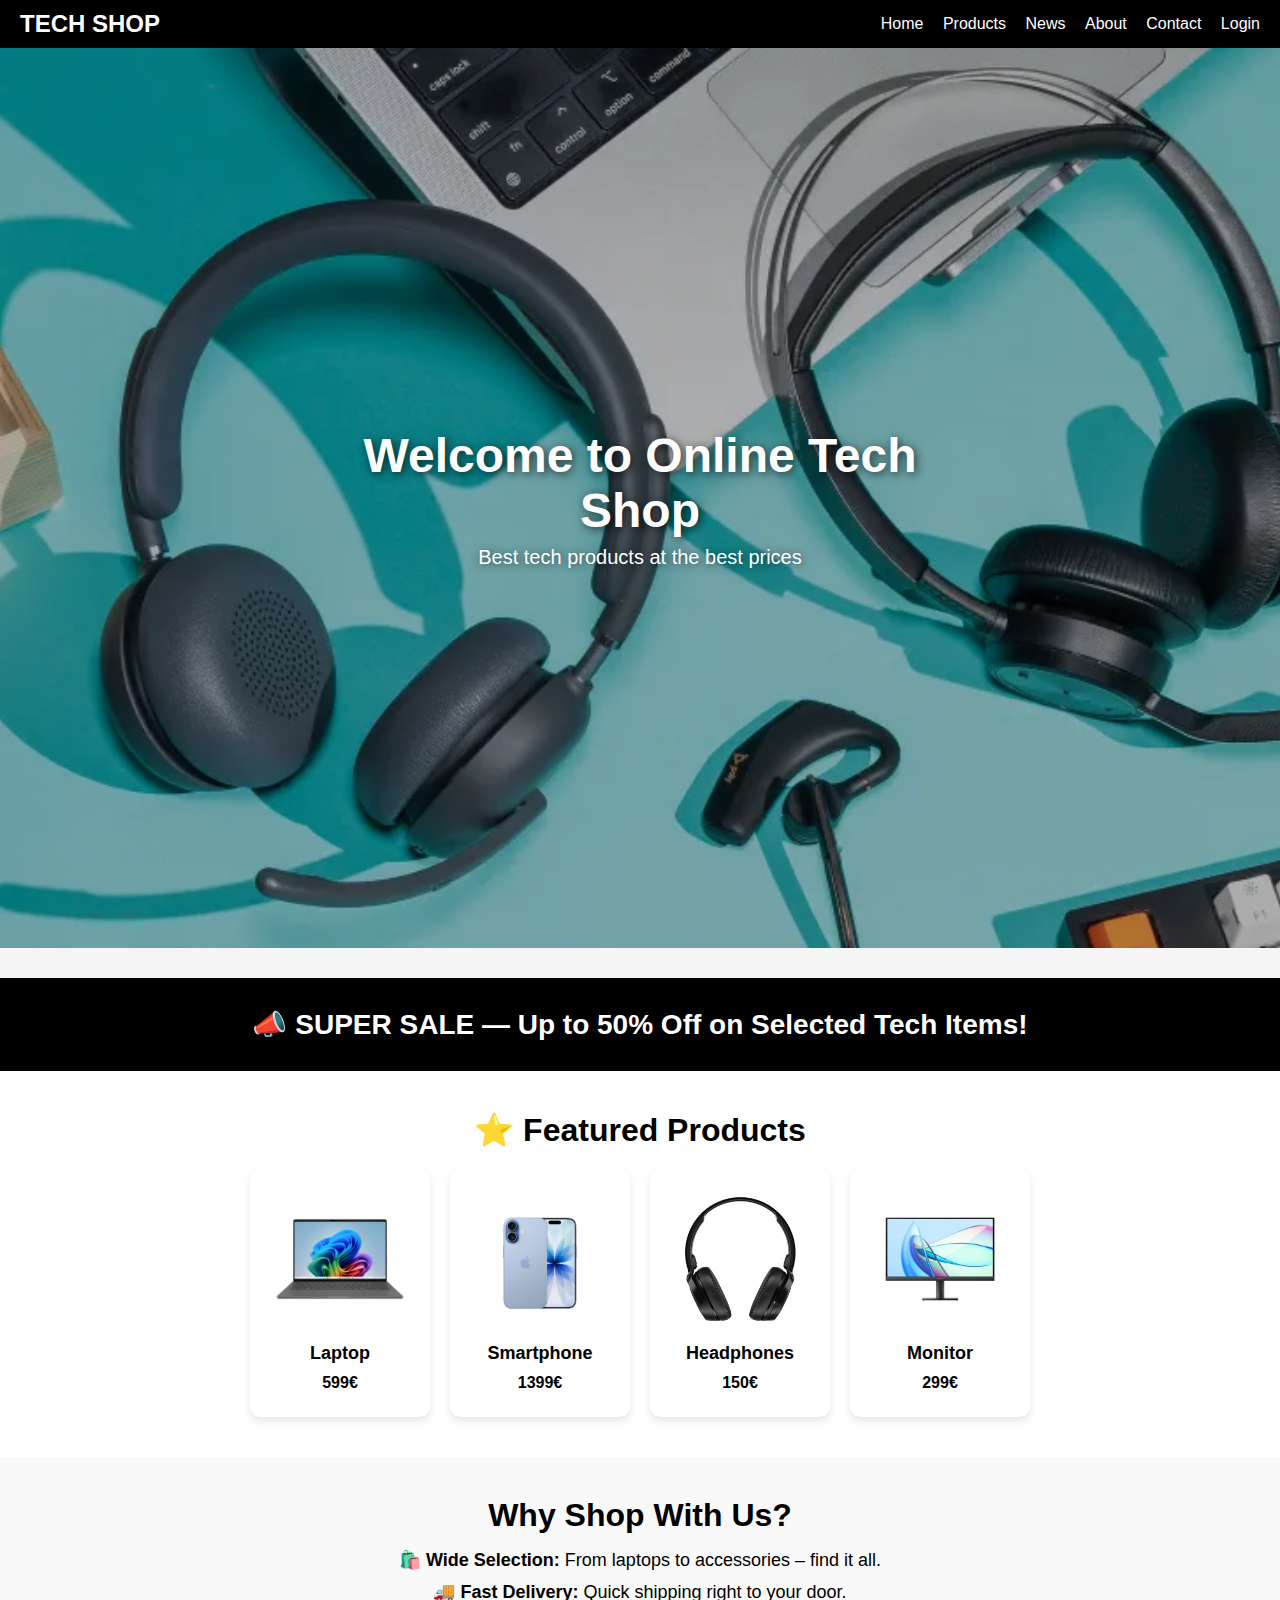
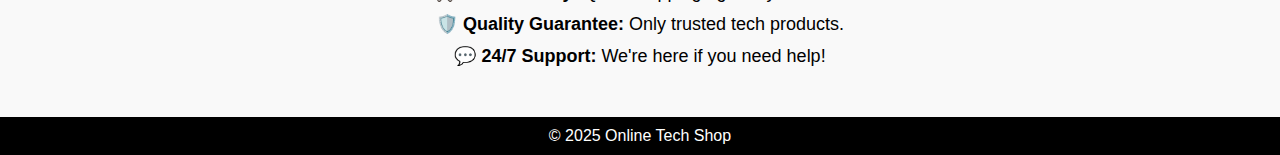
<file: front-end/index.html>
<!DOCTYPE html>
<html lang="en">
<head>
<meta charset="UTF-8" />
<meta name="viewport" content="width=device-width, initial-scale=1" />
<title>Home - Online Tech Shop</title>
<link rel="stylesheet" href="css/style.css" />
<style>
/* Additional Home Page Styles */
.featured-section {
    padding: 40px 20px;
    background: #fff;
}

.featured-section h2 {
    font-size: 32px;
    margin-bottom: 15px;
    color: #000;
}

.featured-products {
    display: flex;
    flex-wrap: wrap;
    justify-content: center;
    gap: 20px;
    margin-top: 20px;
}

.featured-card {
    background: white;
    border-radius: 10px;
    padding: 20px;
    width: 180px;
    box-shadow: 0 4px 8px rgba(0,0,0,0.1);
    text-align: center;
}

.featured-card img {
    width: 100%;
    border-radius: 8px;
}

.featured-card h3 {
    font-size: 18px;
    margin: 10px 0;
    color: #000;
}

.featured-card p {
    margin: 5px 0;
    font-weight: bold;
    color: black;
}

.promo-banner {
    background: #000;
    color: white;
    padding: 30px 20px;
    text-align: center;
    font-size: 28px;
    font-weight: bold;
    margin-top: 30px;
}

.info-section {
    padding: 40px 20px;
    background: #f9f9f9;
    color: black;
}

.info-section h2 {
    font-size: 32px;
    margin-bottom: 15px;
}

.info-section p {
    font-size: 18px;
    margin-bottom: 10px;
}
</style>
</head>
<body>

<nav class="navbar">
    <div class="logo">TECH SHOP</div>
    <div class="nav-links">
        <a href="index.html">Home</a>
        <a href="products.html">Products</a>
        <a href="news.html">News</a>
        <a href="about.html">About</a>
        <a href="contact.html">Contact</a>
        <a href="login.html">Login</a>
    </div>
</nav>

<section class="hero">
    <img src="images/hero.jpg" alt="Tech Shop" class="hero-img" />
    <div class="hero-text">
        <h1>Welcome to Online Tech Shop</h1>
        <p>Best tech products at the best prices</p>
    </div>
</section>

<div class="page-content">

    <!-- Promo Banner -->
    <div class="promo-banner">
        📣 SUPER SALE — Up to 50% Off on Selected Tech Items!
    </div>

    <!-- Featured Products -->
    <section class="featured-section">
        <h2>⭐ Featured Products</h2>
        <div class="featured-products">
            <div class="featured-card">
                <img src="images/laptop1.jpg" alt="Laptop">
                <h3>Laptop</h3>
                <p>599€</p>
            </div>
            <div class="featured-card">
                <img src="images/Smartphone.jpg" alt="Smartphone">
                <h3>Smartphone</h3>
                <p>1399€</p>
            </div>
            <div class="featured-card">
                <img src="images/Headphones.jpg" alt="Headphones">
                <h3>Headphones</h3>
                <p>150€</p>
            </div>
            <div class="featured-card">
                <img src="images/Monitor.jpg" alt="Monitor">
                <h3>Monitor</h3>
                <p>299€</p>
            </div>
        </div>
    </section>

    <!-- Why Choose Us -->
    <section class="info-section">
        <h2>Why Shop With Us?</h2>
        <p>🛍️ <strong>Wide Selection:</strong> From laptops to accessories – find it all.</p>
        <p>🚚 <strong>Fast Delivery:</strong> Quick shipping right to your door.</p>
        <p>🛡️ <strong>Quality Guarantee:</strong> Only trusted tech products.</p>
        <p>💬 <strong>24/7 Support:</strong> We're here if you need help!</p>
    </section>

</div>

<footer>© 2025 Online Tech Shop</footer>

</body>
</html>
</file>
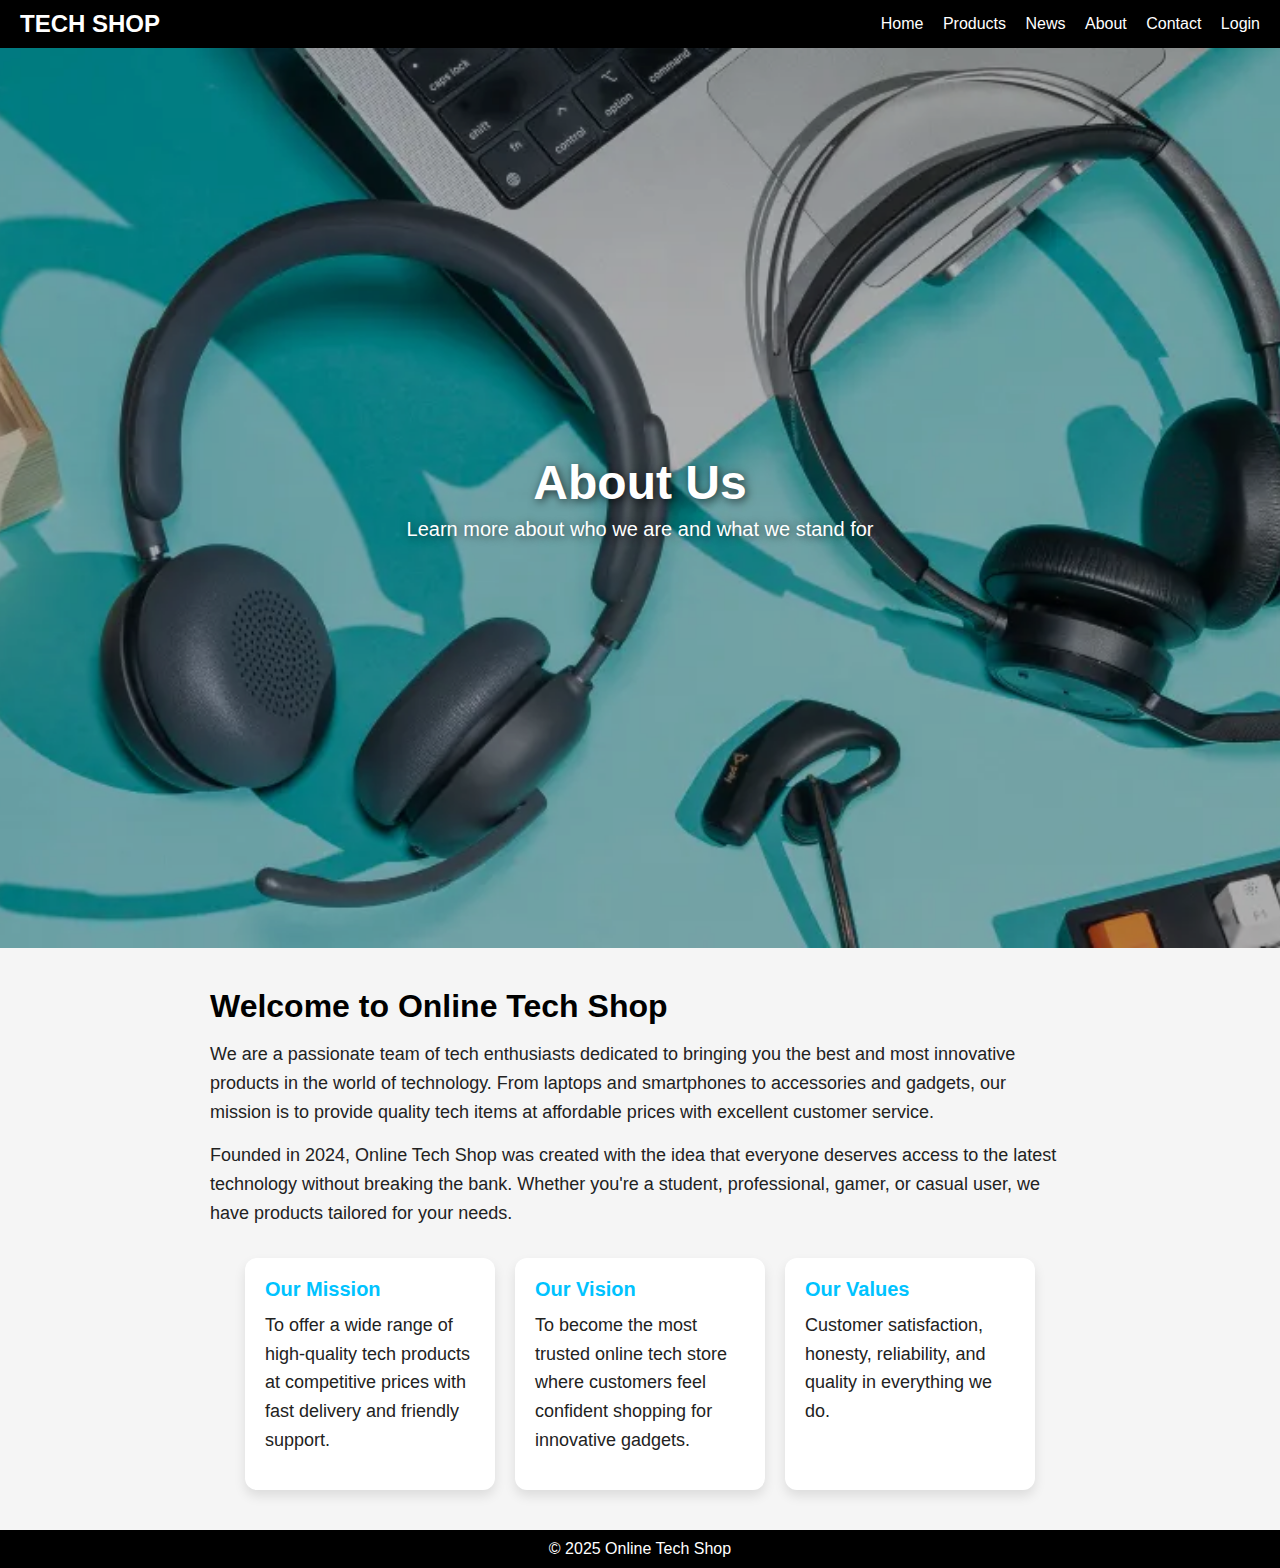
<file: front-end/about.html>
<!DOCTYPE html>
<html lang="en">
<head>
<meta charset="UTF-8">
<meta name="viewport" content="width=device-width, initial-scale=1.0">
<title>About Us - Online Tech Shop</title>
<link rel="stylesheet" href="css/style.css">
<style>
/* Extra About Us Page Styles */
.about-section {
    padding: 40px 20px;
    text-align: left;
    max-width: 900px;
    margin: 0 auto;
    color: #222;
}

.about-section h2 {
    font-size: 32px;
    margin-bottom: 15px;
    color: #000;
}

.about-section p {
    font-size: 18px;
    margin-bottom: 15px;
    line-height: 1.6;
}

.info-cards {
    display: flex;
    flex-wrap: wrap;
    justify-content: center;
    gap: 20px;
    margin-top: 30px;
}

.info-card {
    background: white;
    border-radius: 12px;
    padding: 20px;
    width: 250px;
    box-shadow: 0 6px 12px rgba(0,0,0,0.1);
    text-align: left;
}

.info-card h3 {
    font-size: 20px;
    margin-bottom: 10px;
    color: #00c3ff;
}
</style>
</head>
<body>

<nav class="navbar">
    <div class="logo">TECH SHOP</div>
    <div class="nav-links">
        <a href="index.html">Home</a>
        <a href="products.html">Products</a>
        <a href="news.html">News</a>
        <a href="about.html">About</a>
        <a href="contact.html">Contact</a>
        <a href="login.html">Login</a>
    </div>
</nav>

<section class="hero">
    <div class="hero-bg">
        <img src="images/hero.jpg" class="hero-img" alt="About Us Hero">
    </div>
    <div class="hero-text">
        <h1>About Us</h1>
        <p>Learn more about who we are and what we stand for</p>
    </div>
</section>

<div class="page-content">

    <div class="about-section">
        <h2>Welcome to Online Tech Shop</h2>
        <p>We are a passionate team of tech enthusiasts dedicated to bringing you the best and most innovative products in the world of technology. From laptops and smartphones to accessories and gadgets, our mission is to provide quality tech items at affordable prices with excellent customer service.</p>

        <p>Founded in 2024, Online Tech Shop was created with the idea that everyone deserves access to the latest technology without breaking the bank. Whether you're a student, professional, gamer, or casual user, we have products tailored for your needs.</p>

        <div class="info-cards">
            <div class="info-card">
                <h3>Our Mission</h3>
                <p>To offer a wide range of high‑quality tech products at competitive prices with fast delivery and friendly support.</p>
            </div>
            <div class="info-card">
                <h3>Our Vision</h3>
                <p>To become the most trusted online tech store where customers feel confident shopping for innovative gadgets.</p>
            </div>
            <div class="info-card">
                <h3>Our Values</h3>
                <p>Customer satisfaction, honesty, reliability, and quality in everything we do.</p>
            </div>
        </div>
    </div>

</div>

<footer>© 2025 Online Tech Shop</footer>

</body>
</html>
</file>
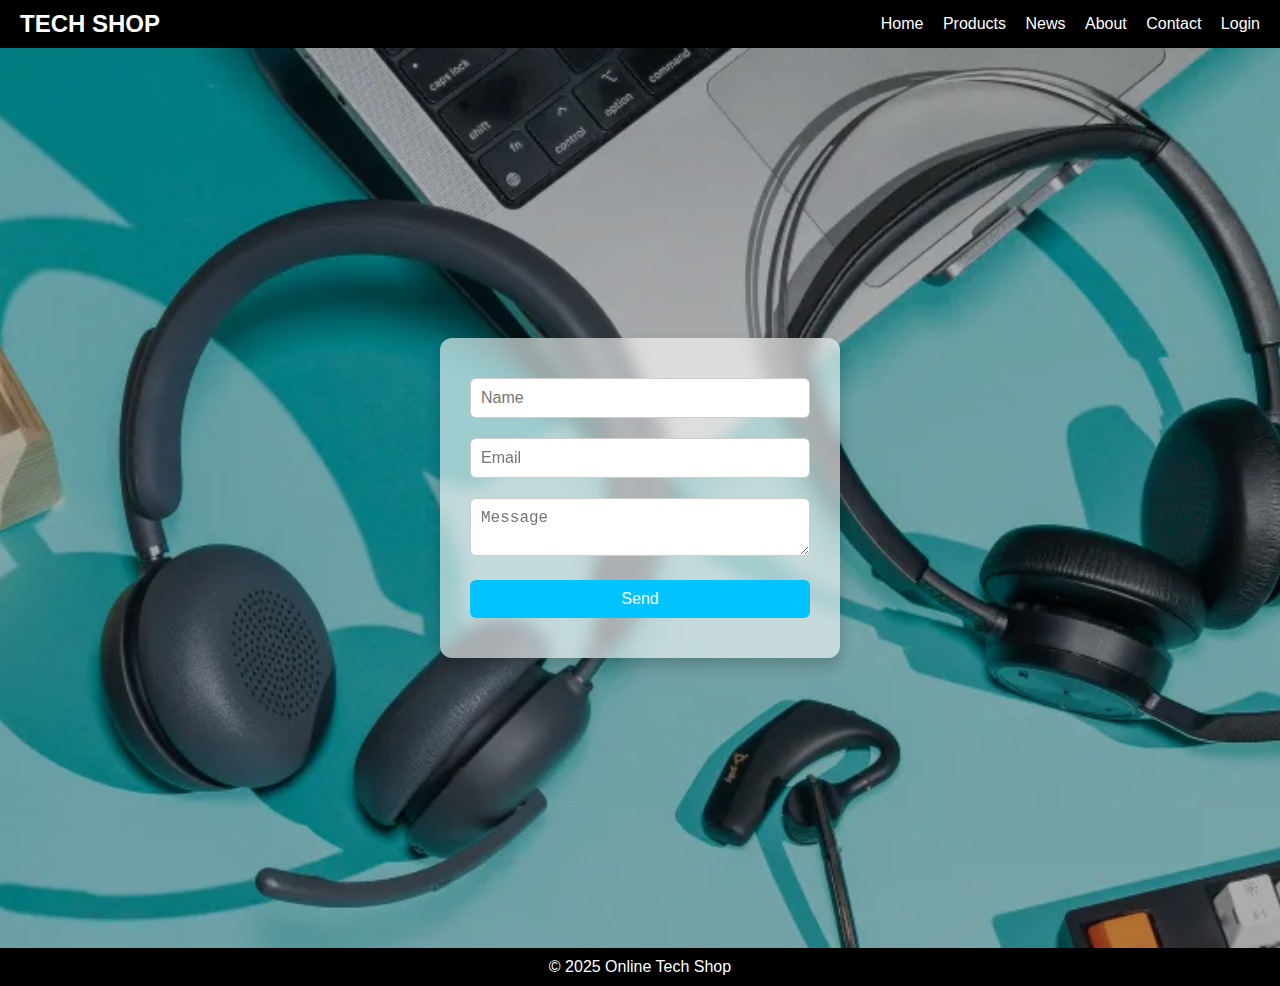
<file: front-end/contact.html>
<!DOCTYPE html>
<html lang="en">
<head>
<meta charset="UTF-8">
<meta name="viewport" content="width=device-width, initial-scale=1.0">
<title>Contact - Online Tech Shop</title>
<link rel="stylesheet" href="css/style.css">
</head>
<body>

<nav class="navbar">
    <div class="logo">TECH SHOP</div>
    <div class="nav-links">
        <a href="index.html">Home</a>
        <a href="products.html">Products</a>
        <a href="news.html">News</a>
        <a href="about.html">About</a>
        <a href="contact.html">Contact</a>
        <a href="login.html">Login</a>
    </div>
</nav>

<section class="hero">
    <img src="images/hero.jpg" alt="Tech Shop" class="hero-img">
    <div class="form-overlay">
        <form id="contactForm">
            <input type="text" id="name" placeholder="Name" required>
            <input type="email" id="email" placeholder="Email" required>
            <textarea id="message" placeholder="Message" required></textarea>
            <button type="submit">Send</button>
        </form>
    </div>
</section>

<footer>© 2025 Online Tech Shop</footer>
<script>
document.getElementById("contactForm").addEventListener("submit", function(e){
    e.preventDefault();
    const message = document.getElementById("message");
    if(message.value.length < 5){ alert("Message too short"); }
    else{ alert("Message sent"); message.value = ""; }
});
</script>
</body>
</html>
</file>
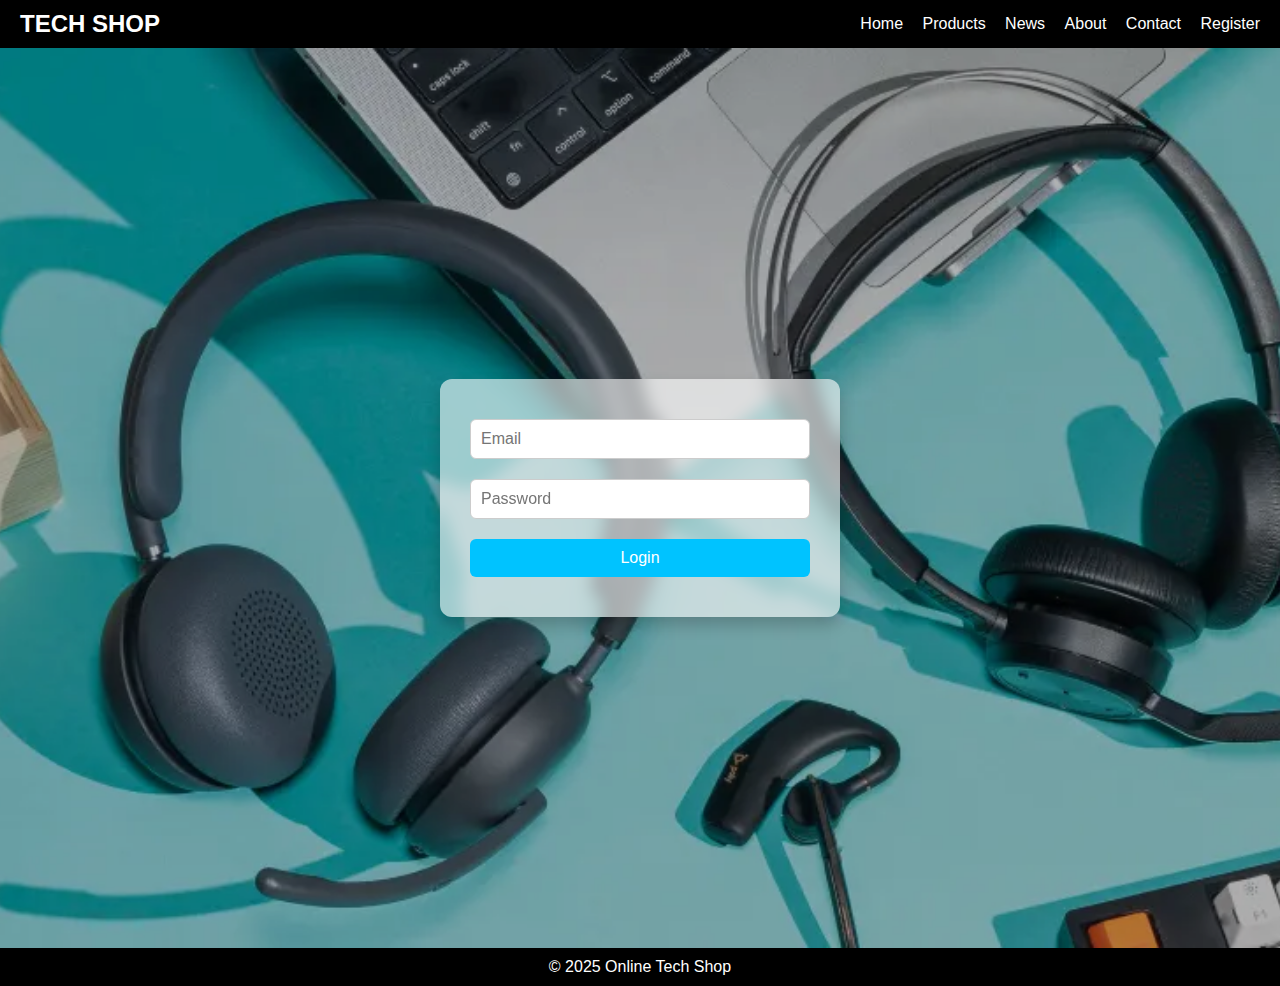
<file: front-end/login.html>
<!DOCTYPE html>
<html lang="en">
<head>
<meta charset="UTF-8">
<meta name="viewport" content="width=device-width, initial-scale=1.0">
<title>Login - Online Tech Shop</title>
<link rel="stylesheet" href="css/style.css">
</head>
<body>

<nav class="navbar">
    <div class="logo">TECH SHOP</div>
    <div class="nav-links">
        <a href="index.html">Home</a>
        <a href="products.html">Products</a>
        <a href="news.html">News</a>
        <a href="about.html">About</a>
        <a href="contact.html">Contact</a>
        <a href="register.html">Register</a>
    </div>
</nav>

<section class="hero">
    <img src="images/hero.jpg" alt="Tech Shop" class="hero-img">
    <div class="form-overlay">
        <form id="loginForm">
            <input type="email" id="email" placeholder="Email" required>
            <input type="password" id="password" placeholder="Password" required>
            <button type="submit">Login</button>
        </form>
    </div>
</section>

<footer>© 2025 Online Tech Shop</footer>
<script>
document.getElementById("loginForm").addEventListener("submit", function(e){
    e.preventDefault();
    const password = document.getElementById("password");
    if(password.value.length < 6){ alert("Password too short"); }
    else{ alert("Login successful"); password.value=""; }
});
</script>
</body>
</html>
</file>
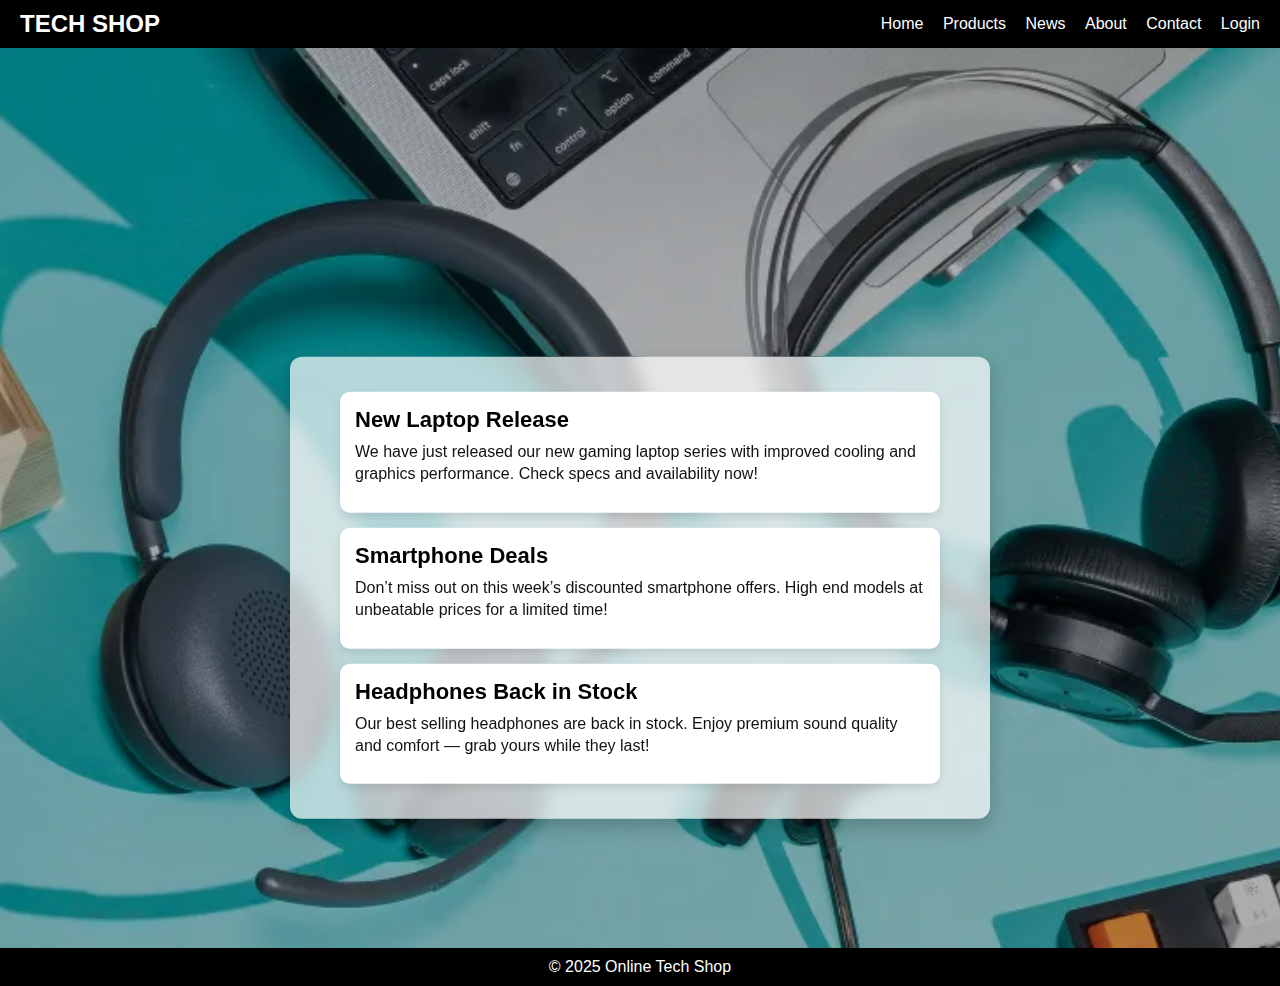
<file: front-end/news.html>
<!DOCTYPE html>
<html lang="en">
<head>
<meta charset="UTF-8">
<meta name="viewport" content="width=device-width, initial-scale=1.0">
<title>News - Online Tech Shop</title>
<link rel="stylesheet" href="css/style.css">
<style>

/* ONLY FOR NEWS OVERLAY ON HERO */

.news-overlay {
    position: absolute;
    top: 60%;
    left: 50%;
    transform: translate(-50%, -50%);
    width: 90%;
    max-width: 700px;
    background: rgba(255, 255, 255, 0.7);
    backdrop-filter: blur(8px);
    padding: 20px;
    border-radius: 12px;
    text-align: left;
    z-index: 2;
    box-shadow: 0 8px 20px rgba(0,0,0,0.2);
}

.news-overlay h3 {
    font-size: 22px;
    margin-bottom: 8px;
    color: #000;
}

.news-overlay p {
    font-size: 16px;
    margin-bottom: 12px;
    color: #111;
    line-height: 1.4;
}

</style>
</head>
<body>

<nav class="navbar">
    <div class="logo">TECH SHOP</div>
    <div class="nav-links">
        <a href="index.html">Home</a>
        <a href="products.html">Products</a>
        <a href="news.html">News</a>
        <a href="about.html">About</a>
        <a href="contact.html">Contact</a>
        <a href="login.html">Login</a>
    </div>
</nav>

<section class="hero">
    <div class="hero-bg">
        <img src="images/hero.jpg" class="hero-img" alt="Tech Shop">
    </div>

    <div class="hero-text">
        <h1>Latest News</h1>
        <p>Stay updated with tech news & offers</p>
    </div>

    <!-- News content ON TOP OF HERO IMAGE -->
    <div class="news-overlay">
        <div class="news-item">
            <h3>New Laptop Release</h3>
            <p>We have just released our new gaming laptop series with improved cooling and graphics performance. Check specs and availability now!</p>
        </div>
        <div class="news-item">
            <h3>Smartphone Deals</h3>
            <p>Don’t miss out on this week’s discounted smartphone offers. High end models at unbeatable prices for a limited time!</p>
        </div>
        <div class="news-item">
            <h3>Headphones Back in Stock</h3>
            <p>Our best selling headphones are back in stock. Enjoy premium sound quality and comfort — grab yours while they last!</p>
        </div>
    </div>
</section>

<footer>© 2025 Online Tech Shop</footer>

</body>
</html>
</file>
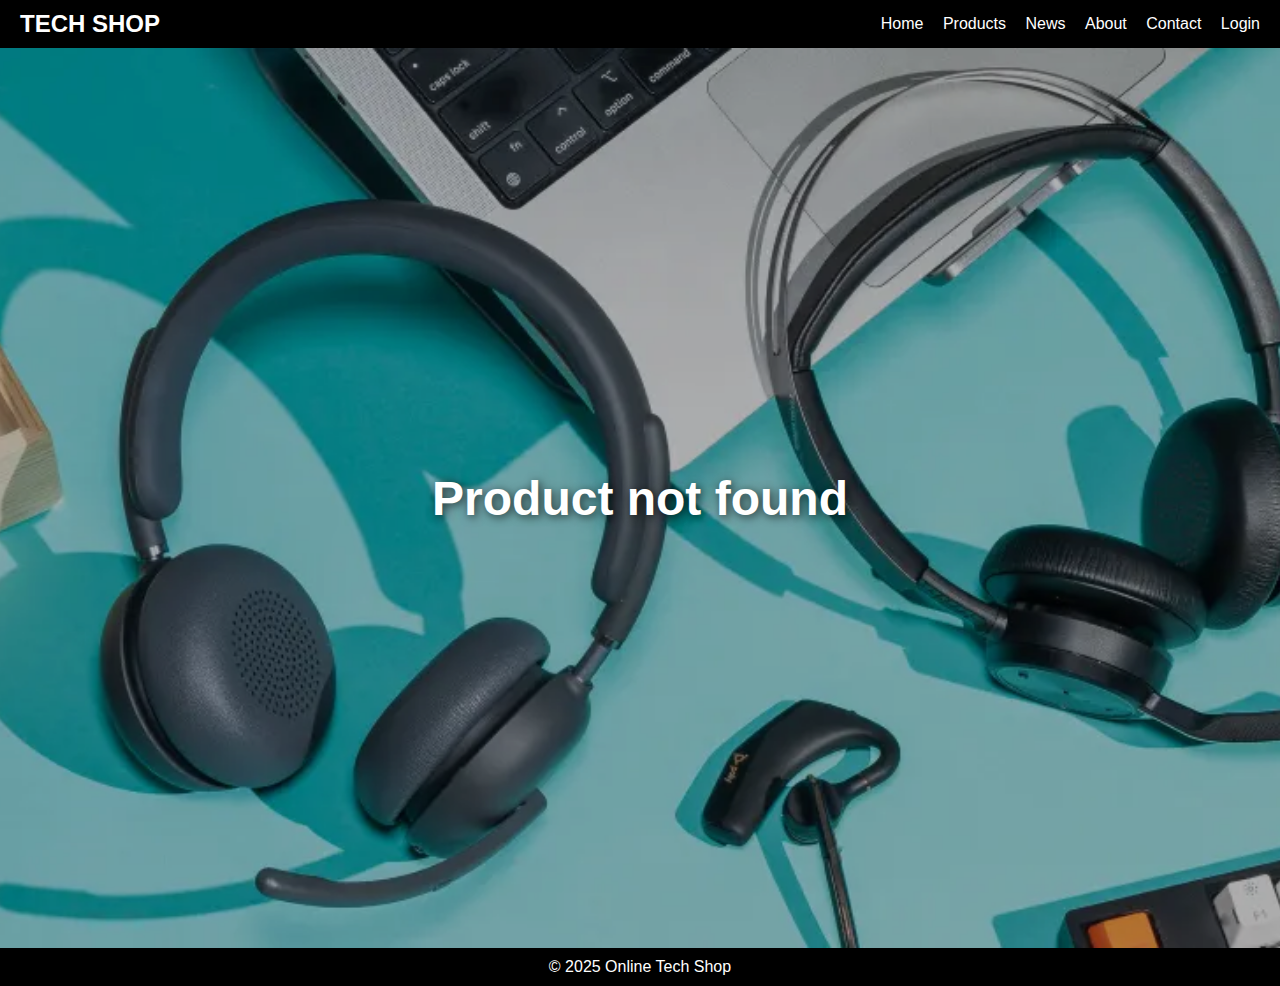
<file: front-end/product-details.html>
<!DOCTYPE html>
<html lang="en">
<head>
<meta charset="UTF-8" />
<meta name="viewport" content="width=device-width, initial-scale=1" />
<title>Product Details - Online Tech Shop</title>
<link rel="stylesheet" href="css/style.css" />
<style>
/* Slider styling */
.slider {
    max-width: 600px;
    margin: 30px auto;
    position: relative;
}

.slides img {
    width: 100%;
    display: none;
    border-radius: 10px;
}

.slides img.active {
    display: block;
}

.slider-buttons {
    text-align: center;
    margin-top: 10px;
}

.slider-buttons button {
    background-color: #00c3ff;
    border: none;
    color: white;
    padding: 6px 10px;
    margin: 3px;
    border-radius: 4px;
    cursor: pointer;
}
</style>
</head>
<body>

<nav class="navbar">
    <div class="logo">TECH SHOP</div>
    <div class="nav-links">
        <a href="index.html">Home</a>
        <a href="products.html">Products</a>
        <a href="news.html">News</a>
        <a href="about.html">About</a>
        <a href="contact.html">Contact</a>
        <a href="login.html">Login</a>
    </div>
</nav>

<section class="hero">
    <img src="images/hero.jpg" alt="Tech Shop" class="hero-img">
    <div class="hero-text">
        <h1 id="product-title">Product not found</h1>
    </div>
</section>


<footer>© 2025 Online Tech Shop</footer>



</body>
</html>
</file>
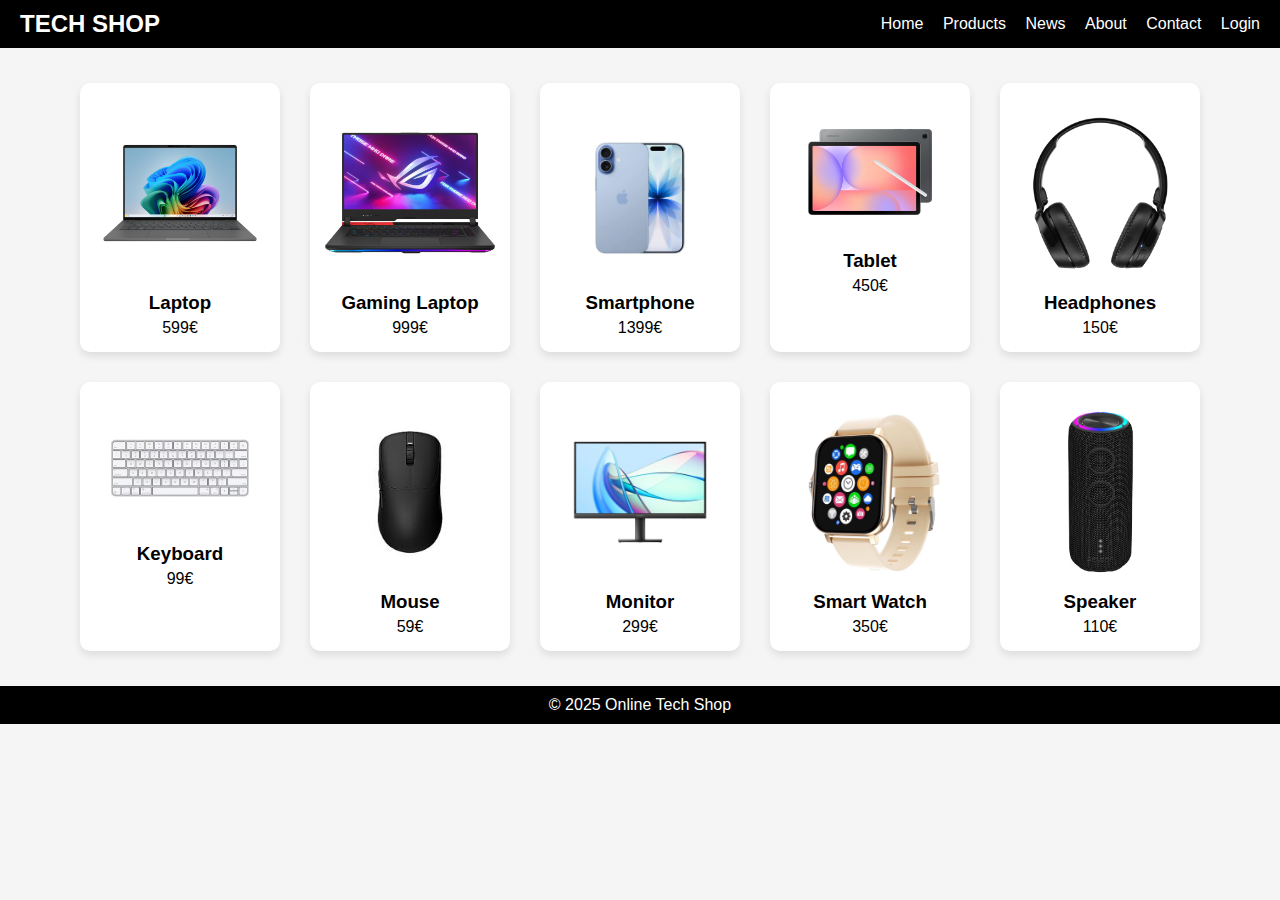
<file: front-end/products.html>
<!DOCTYPE html>
<html lang="en">
<head>
<meta charset="UTF-8">
<meta name="viewport" content="width=device-width, initial-scale=1.0">
<title>Products - Online Tech Shop</title>
<link rel="stylesheet" href="css/style.css">
</head>
<body>

<nav class="navbar">
    <div class="logo">TECH SHOP</div>
    <div class="nav-links">
        <a href="index.html">Home</a>
        <a href="products.html">Products</a>
        <a href="news.html">News</a>
        <a href="about.html">About</a>
        <a href="contact.html">Contact</a>
        <a href="login.html">Login</a>
    </div>
</nav>



<div class="products-grid">
   <a href="product-details.html"> <div class="product"><img src="images/laptop1.jpg"><h3>Laptop</h3>599€</a></div>
   <a href="product-details.html"> <div class="product"><img src="images/GamingLaptop1.jpg"><h3>Gaming Laptop</h3>999€</a></div>
   <a href="product-details.html"> <div class="product"><img src="images/Smartphone.jpg"><h3>Smartphone</h3>1399€</a></div>
   <a href="product-details.html"> <div class="product"><img src="images/Tablet.jpg"><h3>Tablet</h3>450€</a></div>
    <a href="product-details.html"><div class="product"><img src="images/Headphones.jpg"><h3>Headphones</h3>150€</a></div>
    <a href="product-details.html"><div class="product"><img src="images/Keyboard.jpg"><h3>Keyboard</h3>99€</a></div>
  <a href="product-details.html"> <div class="product"><img src="images/Mouse.jpg"><h3>Mouse</h3>59€</a></div>
  <a href="product-details.html"><div class="product"><img src="images/Monitor.jpg"><h3>Monitor</h3>299€</a></div>
   <a href="product-details.html"> <div class="product"><img src="images/Smart Watch.jpg"><h3>Smart Watch</h3>350€</a></div>
   <a href="product-details.html"> <div class="product"><img src="images/Speaker.jpg"><h3>Speaker</h3>110€</a></div>
</div>

<footer>© 2025 Online Tech Shop</footer>
</body>
</html>
</file>
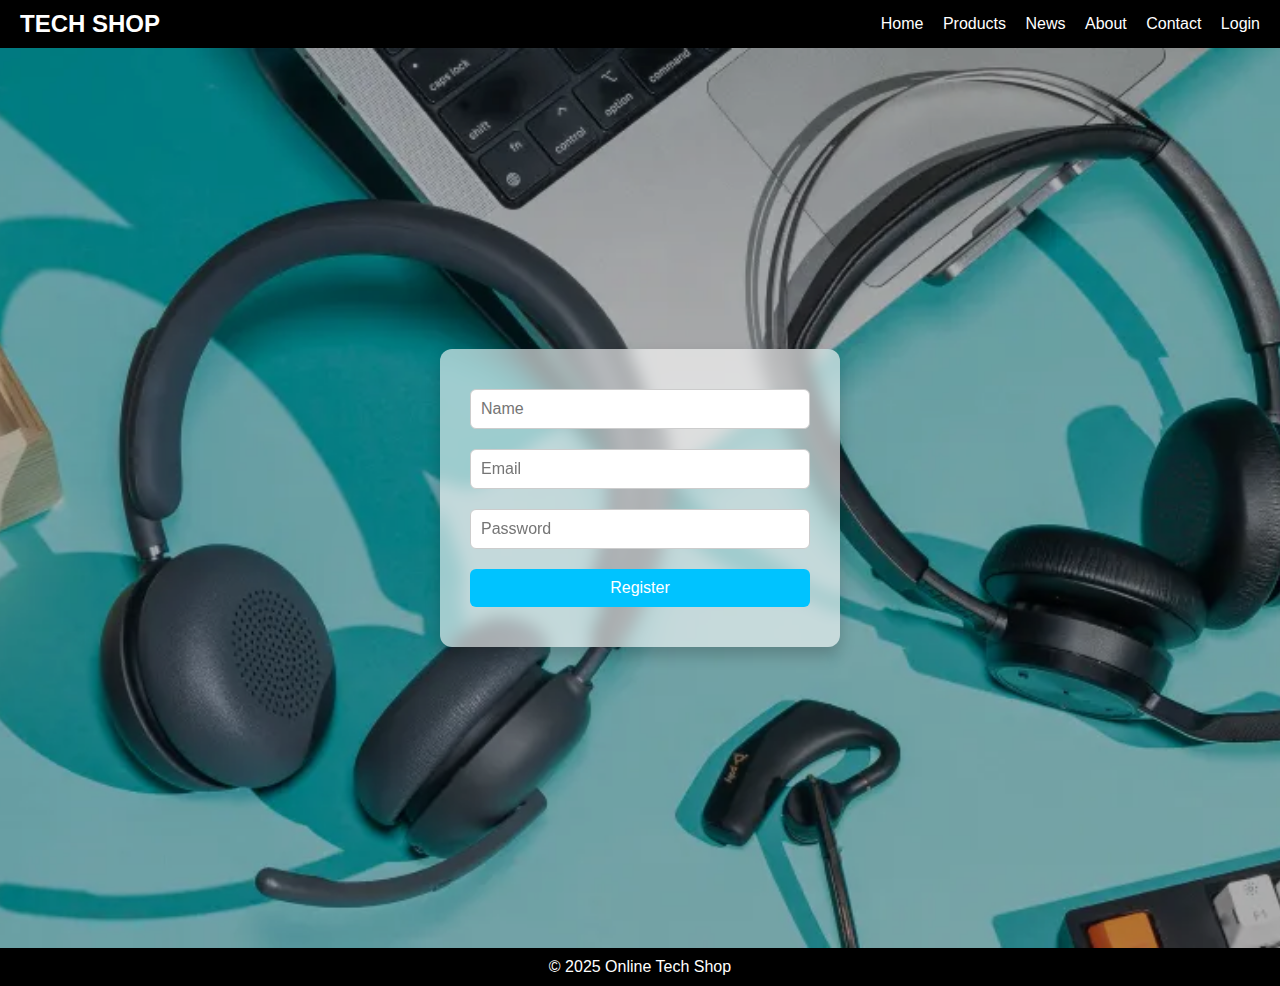
<file: front-end/register.html>
<!DOCTYPE html>
<html lang="en">
<head>
<meta charset="UTF-8">
<meta name="viewport" content="width=device-width, initial-scale=1.0">
<title>Register - Online Tech Shop</title>
<link rel="stylesheet" href="css/style.css">
</head>
<body>

<nav class="navbar">
    <div class="logo">TECH SHOP</div>
    <div class="nav-links">
        <a href="index.html">Home</a>
        <a href="products.html">Products</a>
        <a href="news.html">News</a>
        <a href="about.html">About</a>
        <a href="contact.html">Contact</a>
        <a href="login.html">Login</a>
    </div>
</nav>

<section class="hero">
    <img src="images/hero.jpg" alt="Tech Shop" class="hero-img">
    <div class="form-overlay">
        <form id="registerForm">
            <input type="text" id="name" placeholder="Name" required>
            <input type="email" id="email" placeholder="Email" required>
            <input type="password" id="password" placeholder="Password" required>
            <button type="submit">Register</button>
        </form>
    </div>
</section>

<footer>© 2025 Online Tech Shop</footer>
<script>
document.getElementById("registerForm").addEventListener("submit", function(e){
    e.preventDefault();
    const password = document.getElementById("password");
    if(password.value.length < 6){ alert("Password must be 6 characters"); }
    else{ alert("Registered successfully"); password.value=""; }
});
</script>
</body>
</html>
</file>
<file: front-end/css/style.css>
/* ========== GENERAL ========== */
* {
    margin: 0;
    padding: 0;
    box-sizing: border-box;
}

body {
    font-family: Arial, sans-serif;
    text-align: center;
    background-color: #f5f5f5;
    color: #333;
}

/* ========== NAVBAR ========== */
nav.navbar {
    display: flex;
    justify-content: space-between;
    align-items: center;
    background-color: black;
    padding: 10px 20px;
    position: sticky;
    top: 0;
    z-index: 999;
}

nav.navbar .logo {
    font-weight: bold;
    font-size: 24px;
    color: white;
}

nav.navbar .nav-links a {
    color: white;
    text-decoration: none;
    margin-left: 15px;
    font-size: 16px;
}

nav.navbar .nav-links a:hover {
    color: #00c3ff;
}

/* ========== HERO SECTION (FULL SCREEN) ========== */
.hero {
    position: relative;
    width: 100%;
    height: 100vh; /* Full screen height */
    overflow: hidden;
}

.hero::before {
    content: "";
    position: absolute;
    inset: 0;
    background: rgba(0, 0, 0, 0.3); /* Optional darken for text readability */
    z-index: 1;
}

.hero-img {
    position: absolute;
    top: 0;
    left: 0;
    width: 100%;
    height: 100%;
    object-fit: cover;
    z-index: 0;
}

/* Hero text for pages with text */
.hero-text {
    position: absolute;
    top: 50%;
    left: 50%;
    transform: translate(-50%, -50%);
    color: white;
    text-align: center;
    z-index: 2;
    padding: 10px 20px;
}

.hero-text h1 {
    font-size: 48px;
    font-weight: bold;
    text-shadow: 2px 2px 10px rgba(0, 0, 0, 0.7);
}

.hero-text p {
    font-size: 20px;
    margin-top: 8px;
    text-shadow: 1px 1px 8px rgba(0, 0, 0, 0.6);
}

/* ========== FORM OVERLAY (Login/Register/Contact) ========== */
.form-overlay {
    position: absolute;
    top: 50%;
    left: 50%;
    transform: translate(-50%, -50%);
    background: rgba(255, 255, 255, 0.6);
    backdrop-filter: blur(8px);
    -webkit-backdrop-filter: blur(8px);
    padding: 30px;
    border-radius: 12px;
    max-width: 400px;
    width: 90%;
    z-index: 2;
    box-shadow: 0 8px 16px rgba(0,0,0,0.2);
}

form input, form textarea, form button {
    width: 100%;
    margin: 10px 0;
    padding: 10px;
    font-size: 16px;
    border-radius: 6px;
    border: 1px solid #ccc;
}

form button {
    background-color: #00c3ff;
    color: white;
    border: none;
    cursor: pointer;
    transition: 0.3s;
}

form button:hover {
    background-color: #0099cc;
}

/* ========== PRODUCTS GRID ========== */
.products-grid {
    display: flex;
    flex-wrap: wrap;
    justify-content: center;
    padding: 20px;
}

.product {
    background-color: white;
    padding: 15px;
    margin: 15px;
    border-radius: 10px;
    box-shadow: 0 4px 8px rgba(0,0,0,0.1);
    width: 200px;
    text-align: center;
    transition: transform 0.3s, box-shadow 0.3s;
}

.product:hover {
    transform: translateY(-5px);
    box-shadow: 0 8px 16px rgba(0,0,0,0.2);
}

.product img {
    width: 100%;
    border-radius: 10px;
    margin-bottom: 10px;
}

.product h3 {
    margin-bottom: 5px;
}

.product a {
    display: inline-block;
    margin-top: 10px;
    text-decoration: none;
    color: #000000;
    transition: 0.3s;
}

.product a:hover {
    color: #1a93bb;
}

/* ========== NEWS ITEMS ========== */
.news-item {
    background-color: white;
    padding: 15px;
    margin: 15px auto;
    max-width: 600px;
    border-radius: 10px;
    box-shadow: 0 4px 8px rgba(0,0,0,0.1);
    text-align: left;
}

.news-item h3 {
    margin-bottom: 10px;
}


/* ========== FOOTER ======== */
footer {
    background-color: black;
    color: white;
    padding: 10px;
    position: relative;
    bottom: 0;
    width: 100%;
}

/* ========== RESPONSIVE ======== */
@media screen and (max-width: 768px) {
    nav.navbar {
        flex-direction: column;
        align-items: flex-start;
    }

    nav.navbar .nav-links {
        margin-top: 10px;
    }

    .product {
        width: 90%;
    }

    .hero-text h1 {
        font-size: 32px;
    }

    .hero-text p {
        font-size: 16px;
    }
}
</file>
